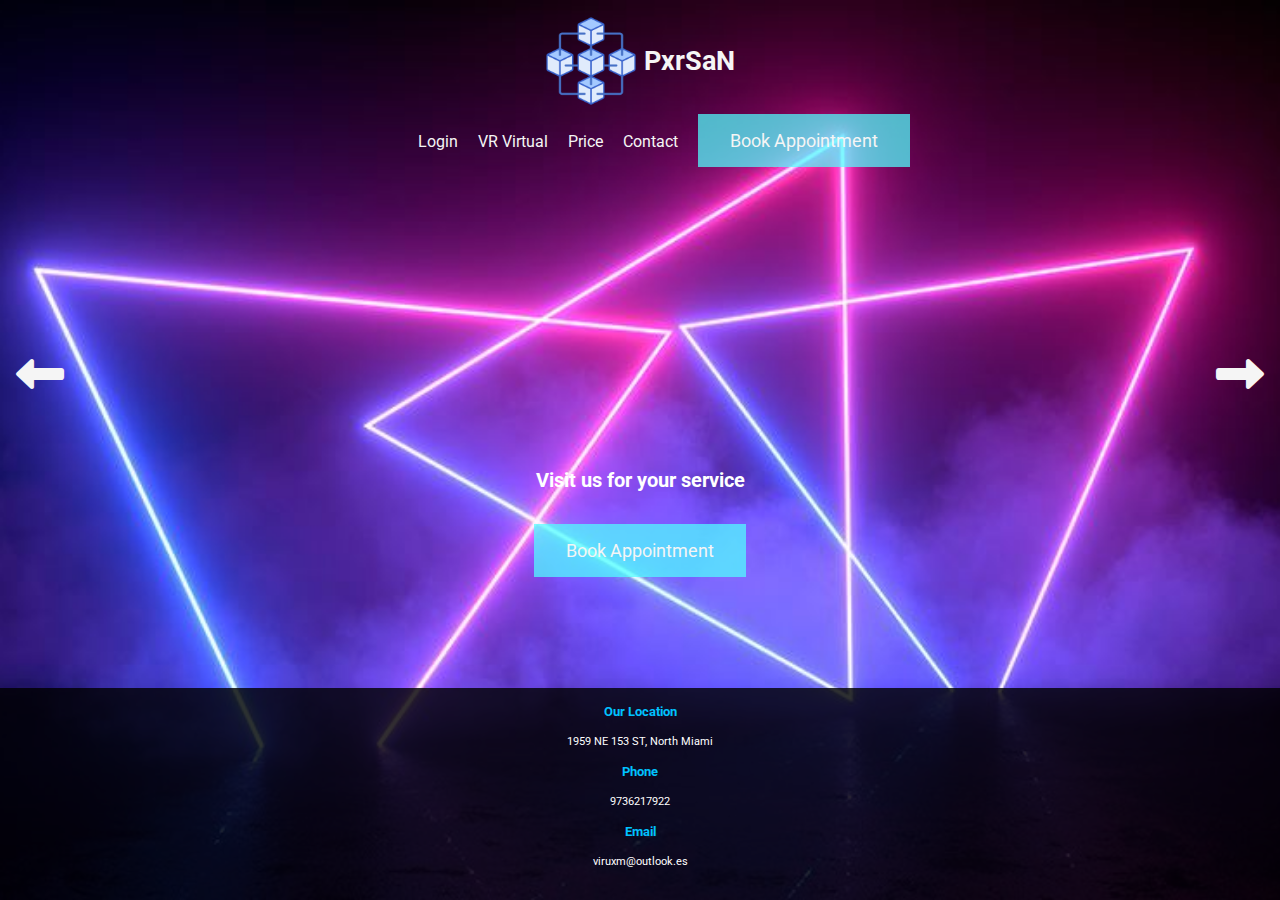
<file: index.html>
<!DOCTYPE html>
<html lang="en">
<head>
    <meta charset="UTF-8">
    <meta http-equiv="X-UA-Compatible" content="IE=edge">
    <meta name="viewport" content="width=device-width, initial-scale=1.0">
    <title>PxrSaN</title>
    <link rel="preconnect" href="https://fonts.googleapis.com">
    <link rel="preconnect" href="https://fonts.gstatic.com" crossorigin>
    <link href="https://fonts.googleapis.com/css2?family=Roboto:wght@300&display=swap" rel="stylesheet">

    <link rel="stylesheet" href="https://cdnjs.cloudflare.com/ajax/libs/font-awesome/6.2.0/css/all.min.css">
    <link rel="stylesheet" href="css/main.css">
    <script src="js/main.js" defer></script>
    <link rel="icon" href="img/icono.png" type="image/x-icon">

</head>
<!--Proyecto realizado por Brandon Stuart Maldonado Álvarez-->

<body>
    
</body>
</html>


<!-- Main content -->
<main class="container">
    
<!--  Header  -->
<header class="header">
    <a href="#" class="logo">
            <img src="img/cadena-de-bloques.png" alt="Logo" width="90">
            PxrSaN 
    </a>

    <nav class="menu">
        <ul class="menu-list">
            <li class="menu-list_item"><a href="Login.html">Login</a></li>
            <li class="menu-list_item"><a href="vrVirtual.html">VR Virtual</a></li>
            <li class="menu-list_item"><a href="Price.html">Price</a></li>
            <li class="menu-list_item"><a href="https://github.com/PxrSaN" target="_blank">Contact</a></li>
            <li class="menu-list_item"><a class="book-appointment" href="bookAppointment.html">Book Appointment</a></li>
        </ul>
    </nav>

</header>
<!-- Content -->

<article class="content">
    <a class="slideButton prevSlide"><i class="fa fa-left-long"></i></a>
    <a class="slideButton nextSlide"><i class="fa fa-right-long"></i></a>
    <h2 class="content_subclaim">Visit us for your service</h2>
    <a class="book-appointment" href="bookAppointment.html">Book Appointment</a></li>
</article>

<!-- Footer  -->

<div class="footer-wrapper">
    <footer class="footer">
        <section class="footer_widget">
                <h3 class="footer_widget_tittle">Our Location</h3>
                <p class="footer_widget_text"> 1959 NE 153 ST, North Miami</p>
        </section>
    
        <section class="footer_widget">
            <h3 class="footer_widget_tittle">Phone</h3>
            <p class="footer_widget_text">9736217922</p>
    </section>
    
    <section class="footer_widget">
        <h3 class="footer_widget_tittle">Email</h3>
        <p class="footer_widget_text">viruxm@outlook.es</p>
    </section>
    
    </footer>    
</div>

    
</main>
</file>
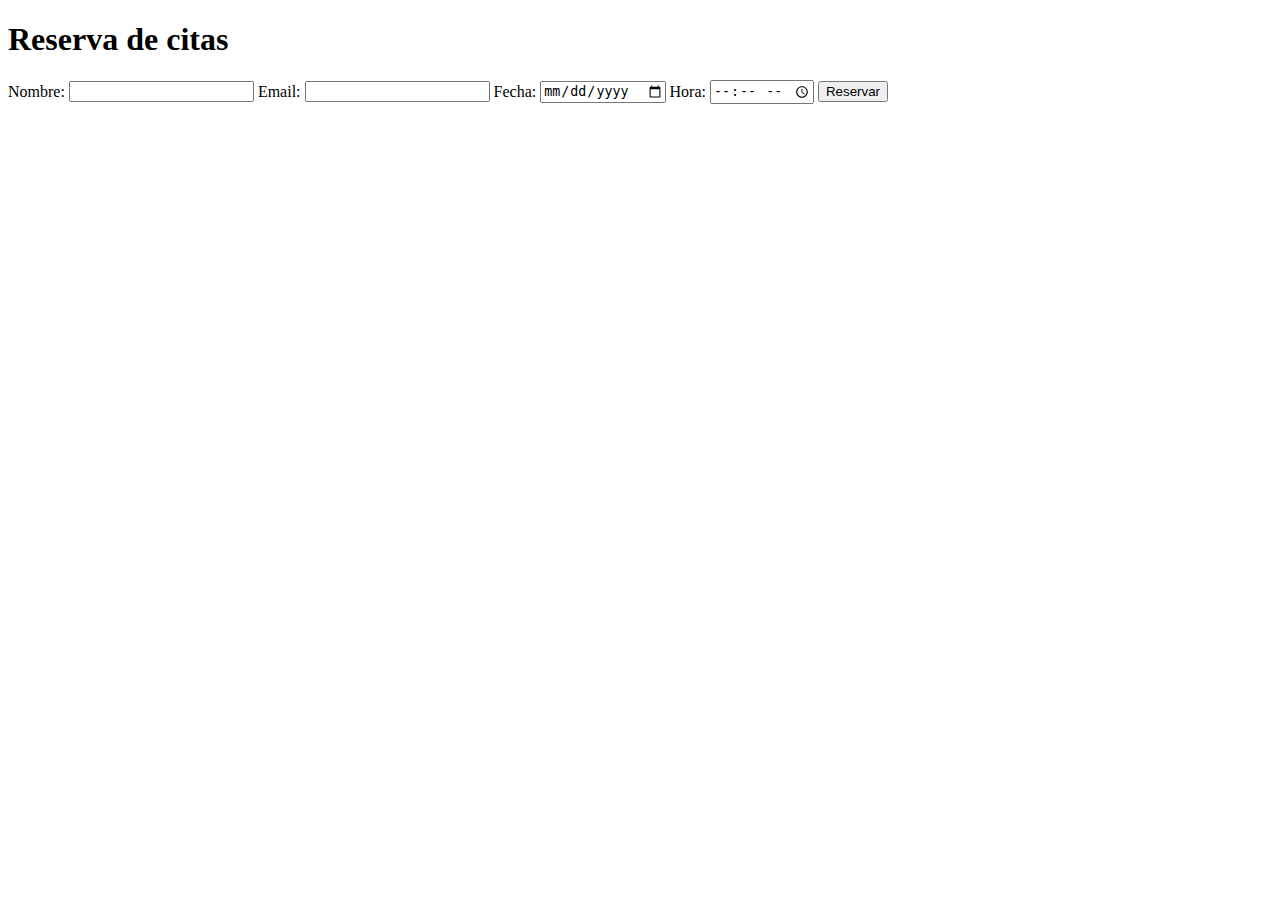
<file: bookAppointment.html>
<!DOCTYPE html>
<html lang="en">
<head>
    <meta charset="UTF-8">
    <meta http-equiv="X-UA-Compatible" content="IE=edge">
    <meta name="viewport" content="width=device-width, initial-scale=1.0">
    <title>Book Appointment</title>
    <link rel="stylesheet" href="css/">
    <link rel="icon" href="img/icono.png" type="image/x-icon">
</head>
<body>
    <h1>Reserva de citas</h1>
    <form>
      <label for="name">Nombre:</label>
      <input type="text" id="name" name="name" required>
      
      <label for="email">Email:</label>
      <input type="email" id="email" name="email" required>
      
      <label for="date">Fecha:</label>
      <input type="date" id="date" name="date" required>
      
      <label for="time">Hora:</label>
      <input type="time" id="time" name="time" required>
      
      <input type="submit" value="Reservar">
    </form>
  </body>
  </html>
</file>
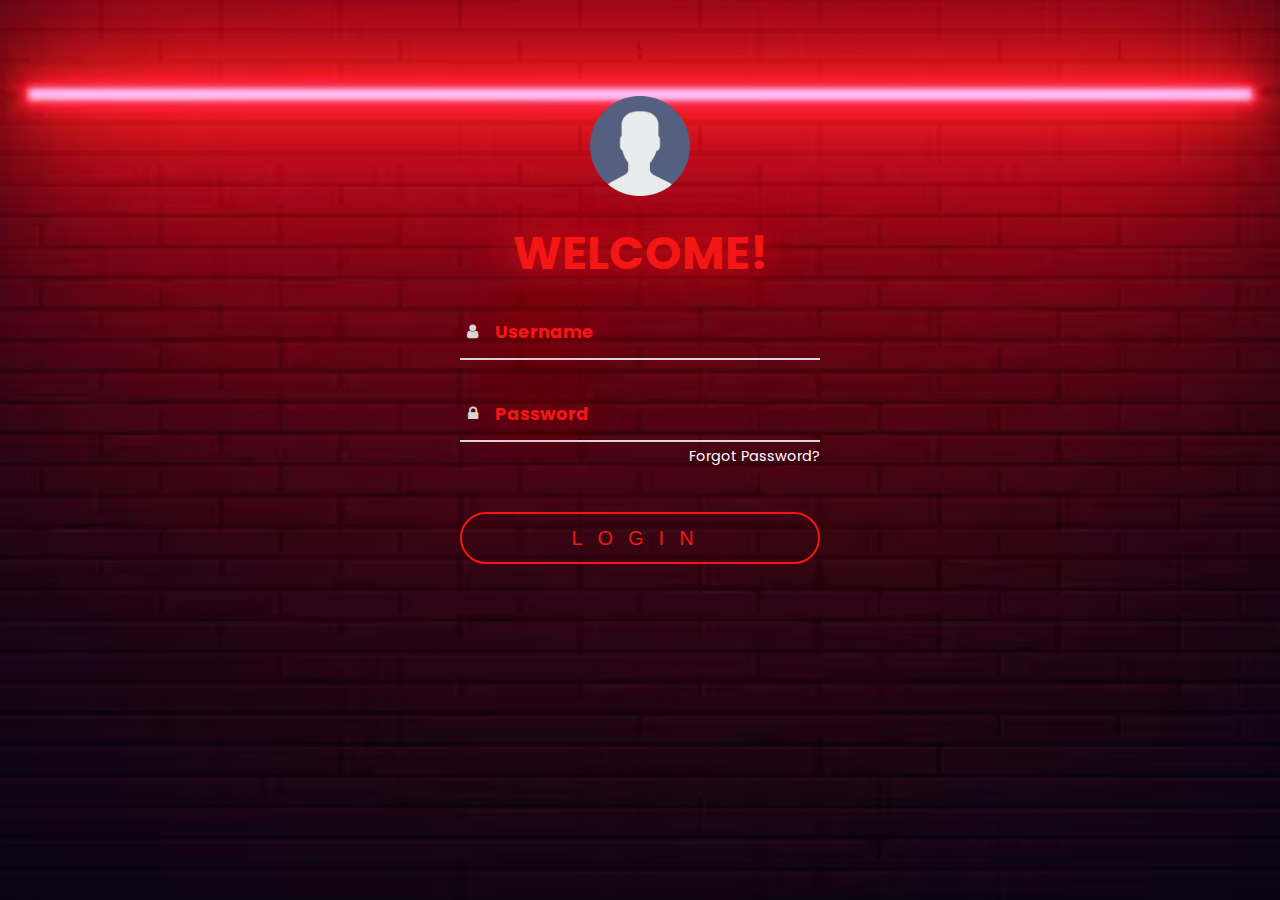
<file: login.html>
<!DOCTYPE html>
<html lang="en">
<head>
    <meta charset="UTF-8">
    <meta http-equiv="X-UA-Compatible" content="IE=edge">
    <meta name="viewport" content="width=device-width, initial-scale=1.0">
    <title>Register</title>
    <link href="https://fonts.googleapis.com/css2?family=Poppins:wght@300&display=swap" rel="stylesheet">
    <link rel="stylesheet" href="https://stackpath.bootstrapcdn.com/font-awesome/4.7.0/css/font-awesome.min.css">
    <link rel="stylesheet" href="css/login.css">
    <link rel="preconnect" href="https://fonts.googleapis.com">
    <link rel="preconnect" href="https://fonts.gstatic.com" crossorigin>
    <link rel="icon" href="img/icono.png" type="image/x-icon">

</head>
<body>
    <div class="container">
        
        <div class="content">

            <form action="login.html">

                <img src="img/usuario.png" alt="">
                <h2 class="title">Welcome!</h2>

                <div class="input-div one ">
                    <div class="i">
                        <i class="fa fa-user"></i>
                    </div>
                    <div class="div">
                        <h5>Username</h5>
                        <input id="user" type="text" class="input">
                    </div>
                </div>

                <div class="input-div pass">
                    <div class="i">
                        <i class="fa fa-lock"></i>
                    </div>
                    <div class="div">
                        <h5>Password</h5>
                        <input id="password" type="password" class="input">
                    </div>
                </div>

                <a href="#">Forgot Password?</a>
                <br>
                <button id="button" type="submit" class="button-neon" onclick="login()">Login</button>
            </form>
        </div>
    </div>

    <script src="js/login.js"></script>
</body>
</html>
</file>
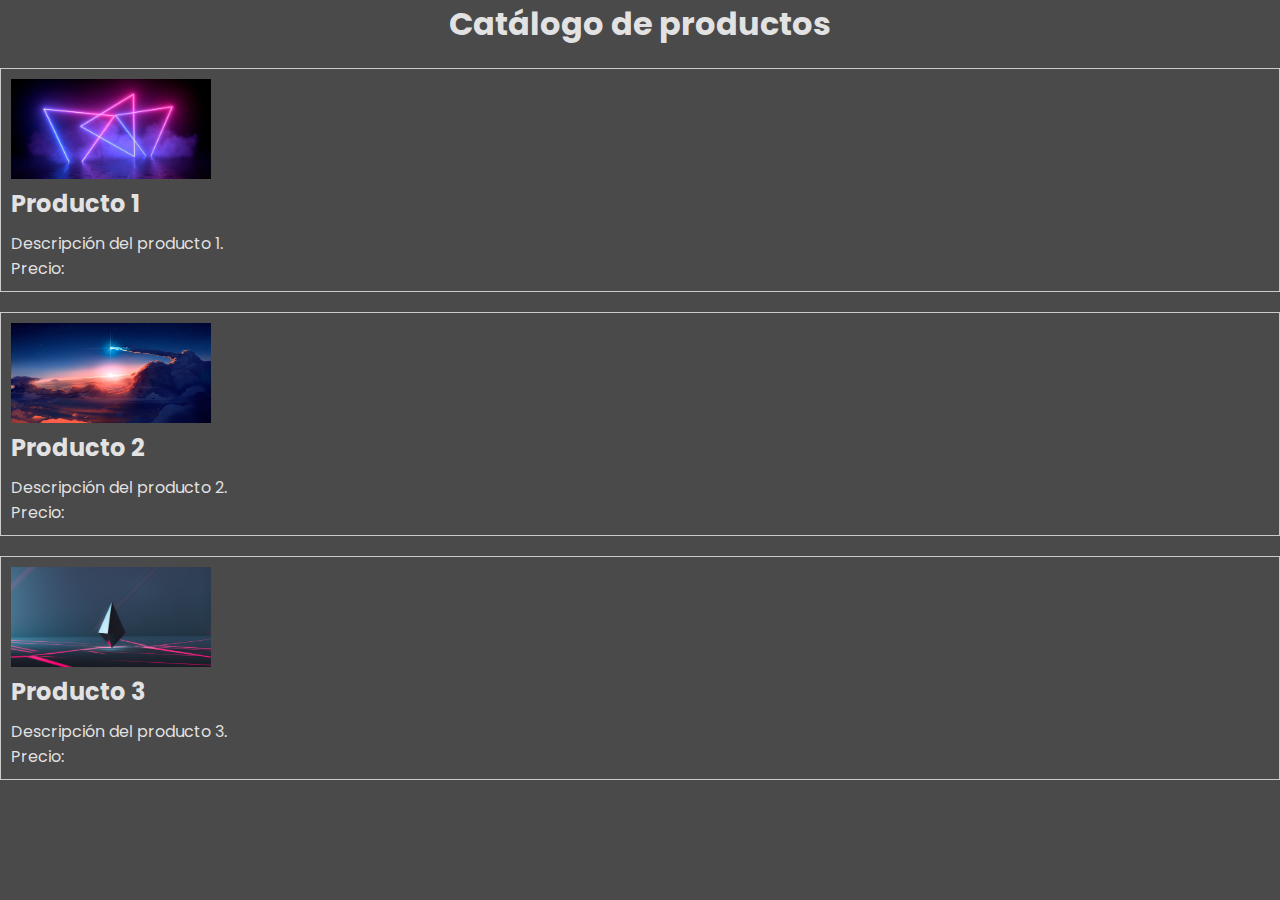
<file: Price.html>
<!DOCTYPE html>
<html lang="en">
<head>
    <meta charset="UTF-8">
    <meta http-equiv="X-UA-Compatible" content="IE=edge">
    <meta name="viewport" content="width=device-width, initial-scale=1.0">
    <title>Catálogo de productos</title>
    <link rel="stylesheet" href="css/price.css">
    <link href="https://fonts.googleapis.com/css2?family=Poppins:wght@300&display=swap" rel="stylesheet">
    <link rel="preconnect" href="https://fonts.googleapis.com">
    <link rel="preconnect" href="https://fonts.gstatic.com" crossorigin>
    <link rel="icon" href="img/icono.png" type="image/x-icon">

</head>
<body>
  <header>
    <h1>Catálogo de productos</h1>
  </header>
  
  <div class="product">
    <img src="img/imagen.jpg" alt="Producto 1">
    <h2>Producto 1</h2>
    <p>Descripción del producto 1.</p>
    <p>Precio:</p>
  </div>
  
  <div class="product">
    <img src="img/imagen_5.png" alt="Producto 2">
    <h2>Producto 2</h2>
    <p>Descripción del producto 2.</p>
    <p>Precio:</p>
  </div>
  
  <div class="product">
    <img src="img/prueba_012.webp" alt="Producto 3">
    <h2>Producto 3</h2>
    <p>Descripción del producto 3.</p>
    <p>Precio:</p>
  </div>
  
  
  
</body>
</html>
</file>
<file: css/main.css>
:root {

    --max-width: 1280px;
    --min-width: 320px;
   
    
    }
    
    * {box-sizing: border-box;}
    
    html, body{
    height: 100%;
    margin: 0;
    padding: 0;
    background-color: rgb(26, 25, 25);
    color: white;
    font-family: 'Roboto', sans-serif;
    }
    
    a {
    text-decoration: solid;
    color: whitesmoke;
    
    }
    
    .book-appointment{
    
    background-color:rgba(80, 255, 255, 0.726);
    padding: 1rem 2rem;
    font-size: 18px;
        
    
    }
    
    /* container */
    
    .container {
    
    height: 100vh;
    display: flex;
    flex-direction: column;
    min-width: var(--min-width);
    background-image: url('../img/imagen.jpg');
    background-repeat: no-repeat;
    background-position: center center;
    background-size: cover;
    background-attachment: fixed; 
    transition: background-image 0.6s ease-in-out;
    }
    
    .header, .content, .footer {
    max-width: var(--max-width);
    width: 100%;
    margin: 0 auto;
    padding: 1rem;
    
    }
    
    .header{
    
    
    display: flex;
    justify-content: space-between;
    align-items: center;
    
    }
    
    .logo{
    
    display: flex;
    align-items: center;
    font-size: 27px;
    font-weight: bold;
 
    
    }
    
    .logo img{
    
    margin-right: .5rem;
    }
    
    .menu-list{
    margin: 0;
    
    }
    
    .menu-list_item{
    display: inline-block;
    margin: 0 .5rem;
    font-size: 16px;
    }
    
    .menu-list_item:last-child{
    margin-right: 0;
    
    }
    

    /* content */
    
    .content{
    
    flex-grow: 1;
    display: flex;
    flex-direction: column;
    justify-content: center;
    align-items: flex-start;
    position: relative;
    padding: 2.5rem;
    
    }
    
    .slideButton{
    position: absolute;
    top: 40%;
    transform: translateY(-50%);
    font-size: 3rem;
    cursor: pointer;
    
    }
    
    .prevSlide{
    left: 1rem;
    
    }
    
    .nextSlide{
    right: 1rem;
    
    }
    
    .content_claim{
    
    font-size: 40px;
    color: #00c2ff;
    margin: 0;
    
    }
    
    .content_subclaim{
    
    font-size: 20px;
    margin: .5rem 0;
    margin-bottom: 2rem;
    margin-top: 190px;  
    
    }
    
    /* footer*/
    
    .footer-wrapper{
    
    background-color: rgba(0, 0, 0, 0.808);
    
    
    }
    
    .footer{
    display: flex;
    justify-content: space-between;
    
    
    }
    
    .footer_widget{
    font-size: 11px;
    
    }
    
    .footer_widget_tittle{
    color: #00c2ff;
    margin: 0 0 1rem 0;
    }
    
    .footer_widget_text{
    margin: 0;
    
    }
    
    @media screen and (max-width: 1280px){
    
    .header, .footer{
    flex-direction: column;
    text-align: center;
    }
    
    .content{
    align-items: center;
    }
    
    .footer_widget{
    margin-bottom: 1rem;
    }
    
    .menu{
    margin-top: 1.5rem;
    
    }
    }
</file>
<file: css/login.css>
*{
    padding: 0;
    margin: 0;
    box-sizing: border-box;
}


body{
    font-family: 'Poppins', sans-serif;
    overflow: hidden;
    background: #471313;
}

.container{
    width: 100vw;
    height: 100vh;
    padding: 6rem 2rem;
    background-image: url("../img/fondo_login.avif");
    background-repeat: no-repeat;
    background-position: center center;
    background-size: cover;
}   

.content{
    display: flex;
    justify-content: center;
    align-items: center;
    text-align: center;
}

form{
    width: 360px;
}

.content img{
    height: 100px;
}

.content h2{
    margin: 15px 0;
    color: #f41515;
    text-transform: uppercase;
    font-size: 2.9rem;
    text-shadow: 0 0 40px #f41515;
}

.content .input-div{
    position: relative;
    display: grid;
    grid-template-columns: 7% 93%;
    margin: 25px 0;
    padding: 5px 0;
    border-bottom: 2px solid #d9d9d9;
}

.content .input-div.one{
    margin-top: 0 ;
}

.i{
    color: #d9d9d9;
    display: flex;
    justify-content: center;
    align-items: center;
}

.i i{
    transition:.3s;
}

.input-div div{
    position: relative;
    height: 45px;
}

.input-div div h5{
    position: absolute;
    left: 10px;
    top: 50%;
    transform: translateY(-50%);
    color: #f41515;
    text-shadow: 0 0 40px #f41515;
    font-size: 18px;
    transition: .3s;
}

.input-div:before , .input-div:after{
    content: '';
    position: absolute;
    bottom: -2px;
    width: 0%;
    height: 2px;
    background-color: #f41515;
    box-shadow: 0 5px 5px 0 inset, 0 0 10px 0 #f41515;
    transition: .4s;
}

.input-div:before{
    right: 50%;
}
.input-div:after{
    left: 50%;
}
.input-div.focus:before, .input-div.focus:after{
    width: 50%;
}

.input-div.focus > div > h5 {
    top: -5px;
    font-size: 15px;
}

.input-div.focus > .i  >i{
    color:#999;
}

.input-div div input{
    position: absolute;
    left: 0;
    top: 0;
    width: 100%;
    height: 100%;
    border: none;
    outline: none;
    background: none ;
    padding: 0.5rem 0.7rem;
    font-size: 1.2rem;
    color: #cdcfd6;
}

.input-div.pass{
    margin-bottom: 4px;
}

a{
    display: block;
    text-align: right;
    text-decoration: none;
    color: #fff;
    font-size: 0.9rem;
    transition: .3s;
    padding-bottom: 20px ;
}

a:hover{
    color: #fd4040;
    
}



.button-neon {
    height: 52px;
    width: 360px;
    display: block;
    text-align: center;
    font-size: 20px;
    padding: 10px;
    color: #f41515;
    font-weight: 400;
    border: 2px solid;
    text-transform: uppercase;
    letter-spacing: 15px;
    cursor:pointer;
    border-radius: 100px;
    transition: 1.5s;
    background-color: transparent;
}



.button-neon:hover{
    box-shadow: 0 5px 50px 0 inset, 0 5px 50px 0 #f41515;
}
</file>
<file: css/price.css>
/*Se estara actulizando el diseño proximamente*/
/*Esto solo es un boceto*/

*{
    padding: 0;
    margin: 0;
    box-sizing: border-box;
}

body{
    font-family: 'Poppins', sans-serif;
    overflow: hidden;
    background: #4b4a4a;
    color: rgba(255, 255, 255, 0.842);
    overflow-y: scroll;
}

header {
    text-align: center;
    margin-bottom: 20px;
  }
  

  
  .product {
    border: 1px solid #ccc;
    padding: 10px;
    margin-bottom: 20px;
  }
  
  .product img {
    width: 200px;
    height: 100px;
  }
  
  .product h2 {
    margin-top: 0;
    margin-bottom: 10px;
  }
  
  .product p {
    margin-top: 0;
  }
</file>
